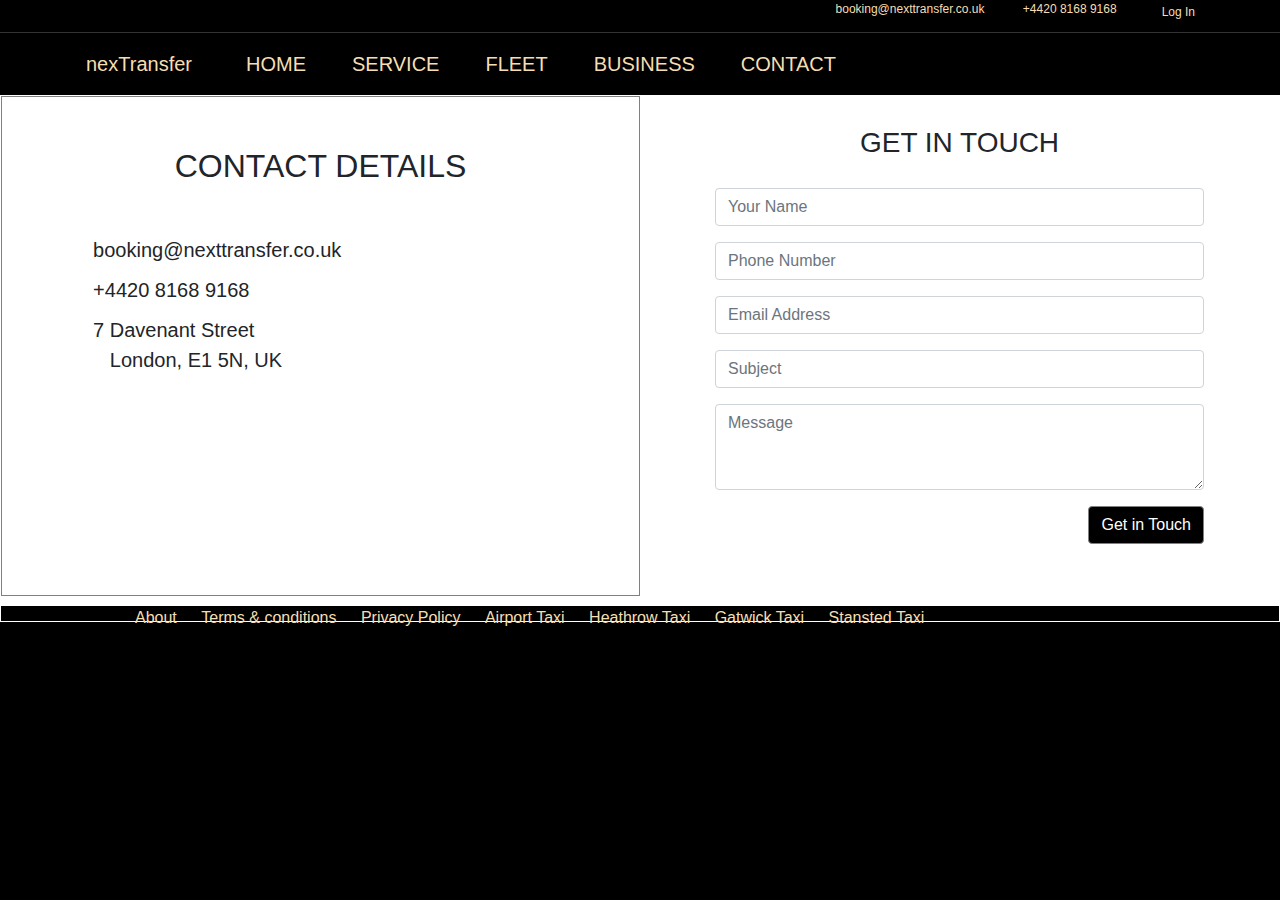
<file: contact.html>
<!DOCTYPE html>
<html lang="en">
  <head>
    <title> next Transfer | Airport Transfer</title>
    <!-- Required meta tags -->
    <meta charset="utf-8">
    <meta name="viewport" content="width=device-width, initial-scale=1, shrink-to-fit=yes"/>
    <meta name="keywords" content="Airport Transfer, Airport Taxi, Heathow Taxi, Gatwick Taxi, Airport Cab"/>
    <meta name="rights" content="Next Transfer" />
    <meta name="description" content="Next Airport Transfer, Call +442081689168 for Airport Transfer | Airpor Taxi for Heathrow, Gatwick, Stansted, City Airpor, London city and near by postcodes"/>
    <!-- Google Font CDN -->
    <link href="https://fonts.googleapis.com/css?family=Cinzel+Decorative" rel="stylesheet">

    <!-- Font Awesom-->
    <link rel="stylesheet" href="https://use.fontawesome.com/releases/v5.5.0/css/all.css" integrity="sha384-B4dIYHKNBt8Bc12p+WXckhzcICo0wtJAoU8YZTY5qE0Id1GSseTk6S+L3BlXeVIU" crossorigin="anonymous">   
    <!-- Bootstrap CSS -->
    <link rel="stylesheet" type="text/css" href="assets/bootstrap-4.1.3/css/bootstrap.min.css">
    <!-- Annimate.css for annimateion  -->
    <link rel="stylesheet" type="text/css" href="assets/styles/animate.css">
     <!-- MiQ iNNOV@TiON styel sheet -->
    <link rel="stylesheet" type="text/css" href="assets/styles/servicestyle.css">
    <link rel="stylesheet" type="text/css" href="assets/styles/pagestyle.css">
  </head>
  
<body>
  <div id="topbar">
    <div class="container">
      <span id="topbarEmail"> <i class="faEmail fas fa-envelope-square"></i> booking@nexttransfer.co.uk</span>  
      <span id="topbarPhone"> <i class="faPhone fas fa-phone"></i> +4420 8168 9168 </span>
      <span id="topbarLogin"> <i class="far fa-user fa-2x"> </i> &nbsp; Log In</span>
      <span id="topbarBook"> <button type="button" class="topbarbtn btn btn-primary .btn-group-justified"> <a href="http://nexttransfer.co.uk/booking.html"></a> Book Online </a> </button> </span>      
    </div> 
  </div>

  <!--Nav Bar -->
  <div id="navWrap" class="container-fluid sticky-top">
  <nav class="navbar navbar-expand-lg navbar-light sticky-top container">
      <a class="navbar-brand" href="https://www.nexttransfer.co.uk">nexTransfer</a>
      <span id="mobileLogin" class="navbar-toggler"> <i class="far fa-user fa-2x"> </i></span>
      <button class="navbar-toggler" type="button" data-toggle="collapse" data-target="#navbarSupportedContent"     aria-controls="navbarSupportedContent" aria-expanded="false" aria-label="Toggle navigation">
        <span class="navbar-toggler-icon"></span>
      </button>
    
      <div class="collapse navbar-collapse" id="navbarSupportedContent">
        <ul class="navbar-nav mr-auto">
          <li class="nav-item active">
            <a class="nav-link" href="https://www.nexttransfer.co.uk"> <span class="menu"> HOME </span>  </a>
          </li>
          <li class="nav-item active">
              <a class="nav-link" href="service.html"><span class="menu"> SERVICE </span> </a>
          </li>
          <li class="nav-item active">
                <a class="nav-link" href="fleet.html"><span class="menu"> FLEET </span> </a>
          </li>
          <li class="nav-item active">
            <a class="nav-link" href="corporate.html"> <span class="menu"> BUSINESS </span> </a>
         </li>
         <li class="nav-item active">
            <a class="nav-link" href="contact.php"> <span class="menu"> CONTACT </span> </a>
         </li> 

        </ul>       
      </div>
    </nav>
  </div id="navWrap" >
<!-- service section-->
<div class="container-fluid service">
  <div class="row">
    
    <div  class="col-md-6" id="row5"> 
        <h2 class="rowh1">CONTACT DETAILS </h2>      
           <div id="cdetails">        
            <div id="cEmail"> 
                <i class="faEmail fas fa-envelope-square"></i> &nbsp; booking@nexttransfer.co.uk
            </div>
            <div id="cPhone">
                <i class="faPhone fas fa-phone"></i> &nbsp; +4420 8168 9168 
            </div>
            <div id="cAddress">
                    <i class="fas fa-envelope-open"></i> &nbsp; 7 Davenant Street <br/>
                   &nbsp; &nbsp;&nbsp;  London, E1 5N, UK
            </div>               
        </div>
       
    </div>
    <div  class="col-md-6" id="cform"> 
            <h3 class="h3style">GET IN TOUCH </h3>
            <?php 
                    include("contactus.php");
                ?>
            
                <div id="error"> 
                    <? echo $error ;
                       echo $successMessage;        
                    ?>
                    </div>
    
                <form method="post">
                    <fieldset class="form-group">
                        <input type="text" class="form-control" id="name" name="name" placeholder="Your Name">
                    </fieldset>
                    <fieldset class="form-group">
                        <input type="number" class="form-control" id="phone" name="phone" placeholder="Phone Number">
                    </fieldset>
                    <fieldset class="form-group">
                       <input type="email" class="form-control" id="email" name="email" placeholder="Email Address">
                    </fieldset>
                    <fieldset class="form-group">
                        <input type="text" class="form-control" id="subject" name="subject" placeholder="Subject">
                    </fieldset>
                    <fieldset class="form-group">
                        <textarea class="form-control" id="content" name="content" placeholder="Message" rows="3"></textarea>
                    </fieldset>
                    <button type="submit" id="submit" class="btn btn-primary">Get in Touch</button>
                </form>
            
    
            
    
            <script type="text/javascript">
    
                $("form").submit( function (e) {
                
                    let error = "" ;
    
                    if ( $("#email").val() == "") {
                        error += "EMAIL is Required <br/>" 
                    }
                    
                    if ( $("#subject").val() == "") {
                        error += "SUBJECT is Required <br/>" 
                    }
    
                    if ( $("#content").val() == "") {
                        error += "CONTENT is Required <br/>" 
                    }
                    if (error !== "") {
    
                    $("#error").html('<div class="alert alert-danger" role="alert"><strong> There are some error(s)</strong><br/>' + error + '</div>');
                        return false;
                    } else {
                        return true;
                    }
                })
    
            </script>
           
    </div>

 
  
<!--footer-->
<footer class="container-fluid cfooter">
  <div class="container">    
      <ul>
        <li> <a href="about.html"> About </a> </li>
        <li> <a href="terms.html"> Terms & conditions </a> </li>
        <li> <a href="privacy.html"> Privacy Policy </a> </li>
        <li> <a href="airport-taxi.html"> Airport Taxi </a> </li>
        <li> <a href="heathrow-taxi.html"> Heathrow Taxi </a> </li>
        <li> <a href="gatwick-taxi.html"> Gatwick Taxi </a> </li>
        <li> <a href="stansted-taxi.html"> Stansted Taxi </a> </li>
      </ul>   
  </div>
</footer>


    <!-- --------------------------------------------------------------------------- -->
    <!-- jQuery first, then Popper.js, then Bootstrap JS -->    
    <script src="https://code.jquery.com/jquery-3.2.1.slim.min.js" integrity="sha384-KJ3o2DKtIkvYIK3UENzmM7KCkRr/rE9/Qpg6aAZGJwFDMVNA/GpGFF93hXpG5KkN" crossorigin="anonymous"></script>
    
    <script src="https://cdnjs.cloudflare.com/ajax/libs/popper.js/1.11.0/umd/popper.min.js" integrity="sha384-b/U6ypiBEHpOf/4+1nzFpr53nxSS+GLCkfwBdFNTxtclqqenISfwAzpKaMNFNmj4" crossorigin="anonymous"></script>
    
    <script type="text/javascript" src="assets/bootstrap-4.1.3/js/bootstrap.min.js"> </script>    
    <!-- //jQuery first, then Popper.js, then Bootstrap JS -->  
    <!-- MiQ JS -->   
    <script type="text/javascript">
    $(document).ready(function(){
    $(window).scroll(function(){
        var scroll = $(window).scrollTop();
        if (scroll > 150) {
          $("#navWrap").css("background" , "#000000");
        } else if (scroll < 150) {
            $("#navWrap").css("background" , "#000000");
        } else{
            $(".navWrap").css("background" , "");  	
        }
    })
  })
    
    </script>
    <!-- MiQ JS -->      
    
</body>
</html>
</file>
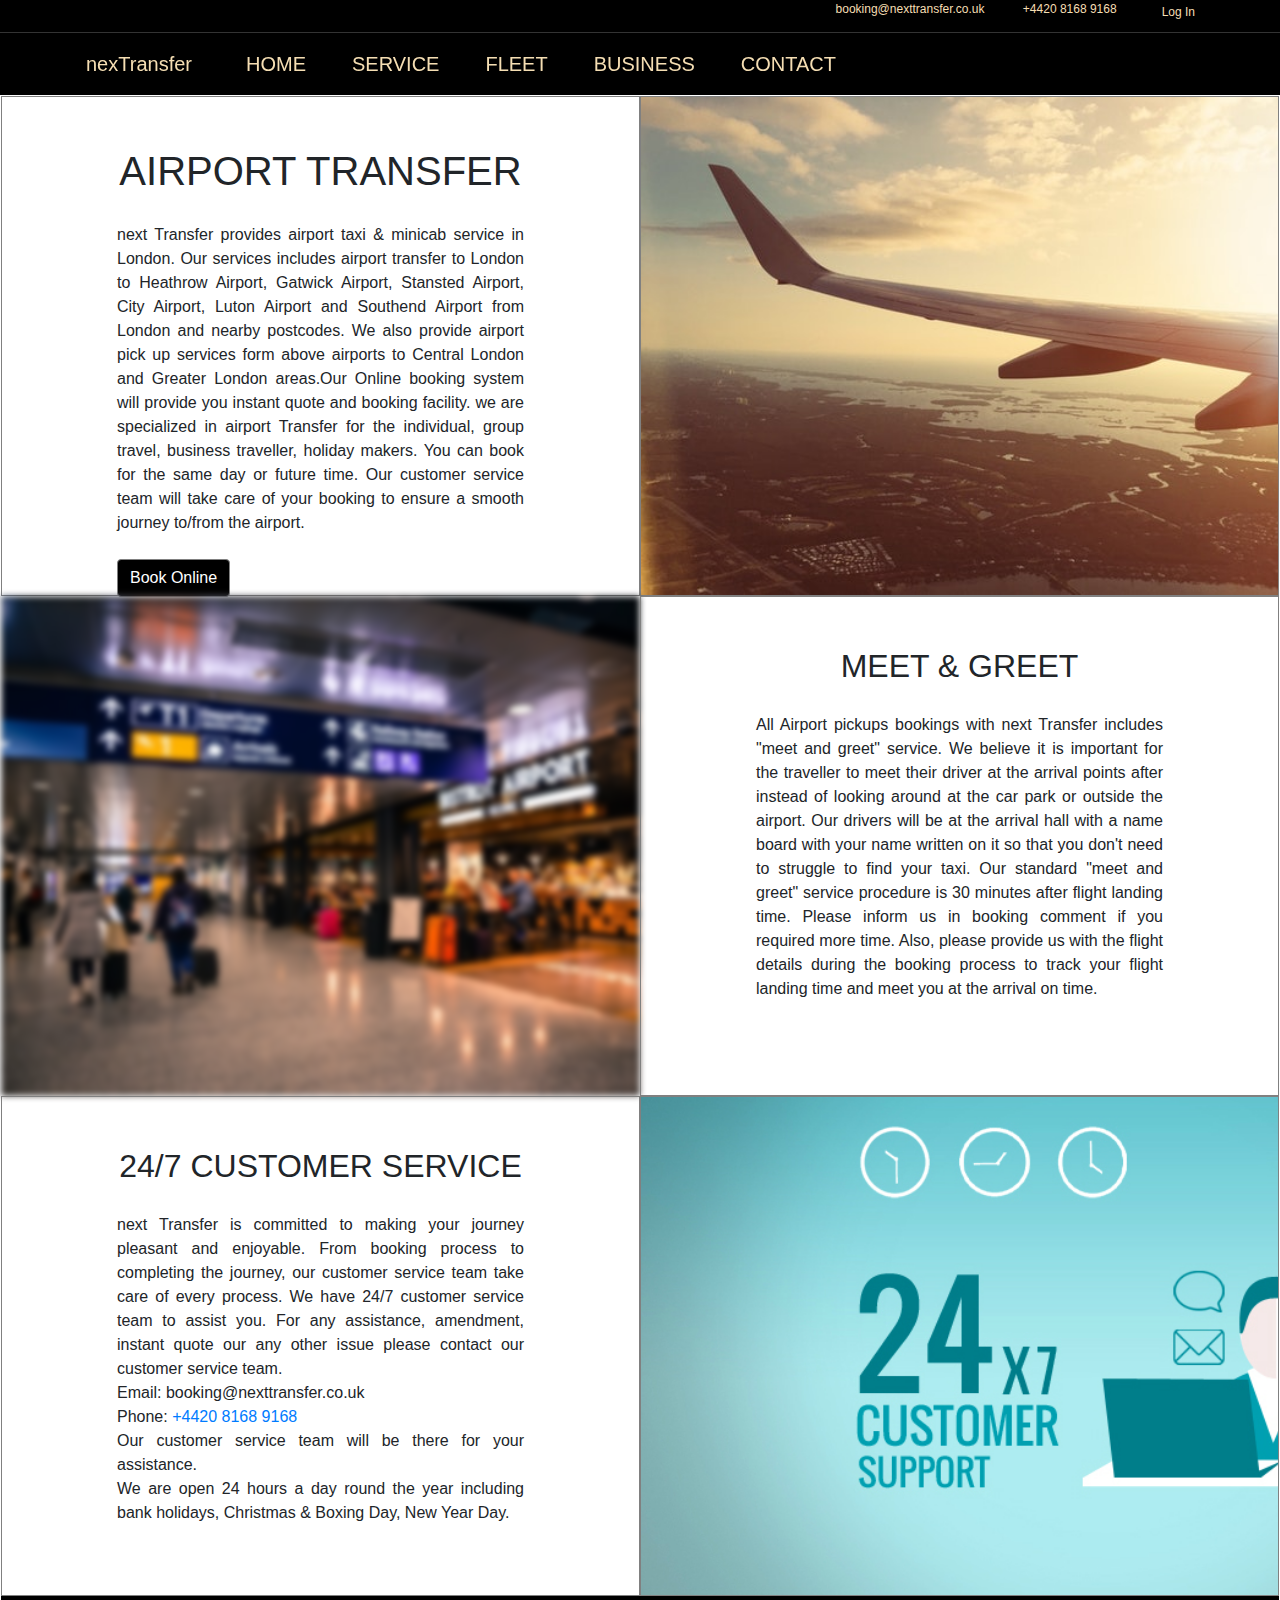
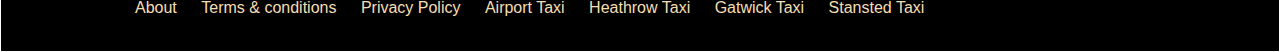
<file: service.html>
<!DOCTYPE html>
<html lang="en">
  <head>
    <title> next Transfer | Airport Transfer</title>
    <!-- Required meta tags -->
    <meta charset="utf-8">
    <meta name="viewport" content="width=device-width, initial-scale=1, shrink-to-fit=yes"/>
    <meta name="keywords" content="Airport Transfer, Airport Taxi, Heathow Taxi, Gatwick Taxi, Airport Cab"/>
    <meta name="rights" content="Next Transfer" />
    <meta name="description" content="Next Airport Transfer, Call +442081689168 for Airport Transfer | Airpor Taxi for Heathrow, Gatwick, Stansted, City Airpor, London city and near by postcodes"/>
    <!-- Google Font CDN -->
    <link href="https://fonts.googleapis.com/css?family=Cinzel+Decorative" rel="stylesheet">

    <!-- Font Awesom-->
    <link rel="stylesheet" href="https://use.fontawesome.com/releases/v5.5.0/css/all.css" integrity="sha384-B4dIYHKNBt8Bc12p+WXckhzcICo0wtJAoU8YZTY5qE0Id1GSseTk6S+L3BlXeVIU" crossorigin="anonymous">   
    <!-- Bootstrap CSS -->
    <link rel="stylesheet" type="text/css" href="assets/bootstrap-4.1.3/css/bootstrap.min.css">
    <!-- Annimate.css for annimateion  -->
    <link rel="stylesheet" type="text/css" href="assets/styles/animate.css">
     <!-- MiQ iNNOV@TiON styel sheet -->
    <link rel="stylesheet" type="text/css" href="assets/styles/servicestyle.css">
  </head>
  
<body>
  <div id="topbar">
    <div class="container">
      <span id="topbarEmail"> <i class="faEmail fas fa-envelope-square"></i> booking@nexttransfer.co.uk</span>
      <span id="topbarPhone"> <i class="faPhone fas fa-phone"></i> +4420 8168 9168 </span>
      <span id="topbarLogin"> <i class="far fa-user fa-2x"> </i> &nbsp; Log In</span>
      <span id="topbarBook"> <button type="button" class="topbarbtn btn btn-primary .btn-group-justified"> <a href="http://nexttransfer.co.uk/booking.html"></a> Book Online </a> </button> </span>      
    </div> 
  </div>

  <!--Nav Bar -->
  <div id="navWrap" class="container-fluid sticky-top">
  <nav class="navbar navbar-expand-lg navbar-light sticky-top container">
      <a class="navbar-brand" href="https://www.nexttransfer.co.uk">nexTransfer</a>
      <span id="mobileLogin" class="navbar-toggler"> <i class="far fa-user fa-2x"> </i></span>
      <button class="navbar-toggler" type="button" data-toggle="collapse" data-target="#navbarSupportedContent"     aria-controls="navbarSupportedContent" aria-expanded="false" aria-label="Toggle navigation">
        <span class="navbar-toggler-icon"></span>
      </button>
    
      <div class="collapse navbar-collapse" id="navbarSupportedContent">
        <ul class="navbar-nav mr-auto">
          <li class="nav-item active">
            <a class="nav-link" href="https://www.nexttransfer.co.uk"> <span class="menu"> HOME </span>  </a>
          </li>
          <li class="nav-item active">
              <a class="nav-link" href="service.html"><span class="menu"> SERVICE </span> </a>
          </li>
          <li class="nav-item active">
                <a class="nav-link" href="fleet.html"><span class="menu"> FLEET </span> </a>
          </li>
          <li class="nav-item active">
            <a class="nav-link" href="corporate.html"> <span class="menu"> BUSINESS </span> </a>
         </li>
         <li class="nav-item active">
            <a class="nav-link" href="contact.php"> <span class="menu"> CONTACT </span> </a>
         </li> 

        </ul>       
      </div>
    </nav>
  </div id="navWrap" >
<!-- service section-->
<div class="container-fluid service">
  <div class="row">
    <div  class="col-md-6" id="row1"> 
        <h1 class="rowh1">AIRPORT TRANSFER </h1>
        <p class="rowText">
          next Transfer provides airport taxi & minicab service in London.  Our services includes airport transfer to London to Heathrow Airport, Gatwick Airport, Stansted Airport, City Airport, Luton Airport and Southend Airport from London and nearby postcodes.  We also provide airport pick up services form above airports to Central London and Greater London areas.Our Online booking system will provide you instant quote and booking facility. we are specialized in airport Transfer for the individual, group travel, business traveller, holiday makers. You can book for the same day or future time. Our customer service team will take care of your booking to ensure a smooth journey to/from the airport. <br/><br/>
          <a href="https://www.nexttransfer.co.uk/booking.html" class="btnLink"> <button type="button" class="serviceBtn btn btn-info"> Book Online </button>  </a>    
        </p>
    </div>
    <div  class="col-md-6" id="row2">   </div>
    <div  class="col-md-6" id="row3">  </div>
    <div  class="col-md-6" id="row4"> 
        <h2 class="rowh1">MEET & GREET</h2>
        <p class="rowText">
            All Airport pickups bookings with next Transfer includes "meet and greet" service. We believe it is important for the traveller to meet their driver at the arrival points after instead of looking around at the car park or outside the airport.  Our drivers will be at the arrival hall with a name board with your name written on it so that you don't need to struggle to find your taxi. Our standard "meet and greet" service procedure is 30 minutes after flight landing time. Please inform us in booking comment if you required more time. Also, please provide us with the flight details during the booking process to track your flight landing time and meet you at the arrival on time. 
        </p>
    </div>
    <div  class="col-md-6" id="row5"> 
        <h2 class="rowh1">24/7 CUSTOMER SERVICE</h2>
        <p class="rowText">
            next Transfer is committed to making your journey pleasant and enjoyable. From booking process to completing the journey, our customer service team take care of every process. We have 24/7 customer service team to assist you. For any assistance, amendment, instant quote our any other issue please contact our customer service team. <br/>
            Email: booking@nexttransfer.co.uk <br/>
            Phone:<a href="tel:+442081689168"> +4420 8168 9168 </a><br/>
            Our customer service team will be there for your assistance. <br/>
            We are open 24 hours a day round the year including bank holidays, Christmas & Boxing Day, New Year Day.
        </p>
    </div>
    <div  class="col-md-6" id="row6">  </div>

  
<!-- Mobie Div -->
<div class="container mobile">
    <h1 id="mobileh1"> Airort Taxi</h1>
    <p>
        next Transfer provides airport taxi & minicab service in London. Our services includes airport transfer to London to Heathrow Airport, Gatwick Airport, Stansted Airport, City Airport, Luton Airport and Southend Airport from London and nearby postcodes. Our Online booking system will provide you instant quote and booking facility. we are specialized in airport Transfer for the individual, group travel, business traveller, holiday makers.
    </p>
    <div id="mobileFooter" class="text-center">
        <ul>
            <li> <a href="about.html"> About </a></li>
            <li> <a href="terms.html"> Terms </a> </li>
            <li> <a href="https://www.nexttransfer.co.uk/booking.html">Book Online </a> </li>
        </ul>
    </div>
</div>
  
<!--footer-->
<footer class="container-fluid clear-top">
  <div class="container">    
      <ul>
        <li> <a href="about.html"> About </a> </li>
        <li> <a href="terms.html"> Terms & conditions </a> </li>
        <li> <a href="privacy.html"> Privacy Policy </a> </li>
        <li> <a href="airport-taxi.html"> Airport Taxi </a> </li>
        <li> <a href="heathrow-taxi.html"> Heathrow Taxi </a> </li>
        <li> <a href="gatwick-taxi.html"> Gatwick Taxi </a> </li>
        <li> <a href="stansted-taxi.html"> Stansted Taxi </a> </li>
      </ul>   
  </div>
</footer>


    <!-- --------------------------------------------------------------------------- -->
    <!-- jQuery first, then Popper.js, then Bootstrap JS -->    
    <script src="https://code.jquery.com/jquery-3.2.1.slim.min.js" integrity="sha384-KJ3o2DKtIkvYIK3UENzmM7KCkRr/rE9/Qpg6aAZGJwFDMVNA/GpGFF93hXpG5KkN" crossorigin="anonymous"></script>
    
    <script src="https://cdnjs.cloudflare.com/ajax/libs/popper.js/1.11.0/umd/popper.min.js" integrity="sha384-b/U6ypiBEHpOf/4+1nzFpr53nxSS+GLCkfwBdFNTxtclqqenISfwAzpKaMNFNmj4" crossorigin="anonymous"></script>
    
    <script type="text/javascript" src="assets/bootstrap-4.1.3/js/bootstrap.min.js"> </script>    
    <!-- //jQuery first, then Popper.js, then Bootstrap JS -->  
    <!-- MiQ JS -->   
    <script type="text/javascript">
    $(document).ready(function(){
    $(window).scroll(function(){
        var scroll = $(window).scrollTop();
        if (scroll > 150) {
          $("#navWrap").css("background" , "#000000");
        } else if (scroll < 150) {
            $("#navWrap").css("background" , "#000000");
        } else{
            $(".navWrap").css("background" , "");  	
        }
    })
  })
    
    </script>
    <!-- MiQ JS -->      
    
</body>
</html>
</file>
<file: assets/styles/servicestyle.css>
/* Miq Css - by Mostafa Iqbal */
/* ***** BODY DEFAULT MARGING PADDING **** */
html, body {
    padding: 0;
    margin: 0;
    background-color: black;
    }
/* topbar */
#topbar {
    width: 100%;
    height: 33px;
    border-bottom: 1px rgb(51, 51, 51) solid;
    font-size: 12px;
    color: wheat;
    text-align: right;    
}

@media only screen and (max-width: 950px) {
    #topbar{
        display: none;
    }
}

#topbarEmail {
    margin-right: 35px;
}  
#topbarBook {
    margin-left: 35px;
    display: none;
}

.topbarbtn,  #topbarbook {
    border-radius: 5px;
    padding: 2px 4px;
    position: relative;
    top: -3px;
}
.topbarbtn a {
    color: white;
    font-size: 12px!important;
}

#topbarLogin {
    margin-left: 35px;
    position: relative;
    top: 3px;
}

/* navbar 
@media screen and (min-device-width: 1060px) and (max-device-width: 2600px) {     
    .navbar {
        margin-left: 25%;
     }
}
@media screen and (min-device-width: 1000px) and (max-device-width: 1030px) {     
    .navbar {
        margin-left: 4%;
     }
}*/

.navbar .navbar-brand {
    color: wheat;
}

.menu {

    font-size: 20px;
    color: wheat;
    margin-left: 30px;
    text-align: center;
}

#mobileLogin {
    color: wheat;
    font-size: 80%;
    
}

.navbar-toggler-icon {
    background-color: wheat;
    font-size: 80%;
}

/* H1 */

/*Booking button */
.btn2 {
    margin-top: 20%;
    background-color: black;
    border: 1px solid gray; 
}
/*Booking mobile margin setup button */
@media only screen and (max-width: 1026px) {
    .btn2 {
        margin-top: 30%;
}
}
.btn2:hover {
    background-color: gray;
    border: 1px solid black;
}
.bookOnline {
    font-size: 25px;    
    color: wheat;
}

.btn2 a:hover {
    text-decoration: none;
}
.delay-2s {
    animation-delay: 2s;
}
/*Service Section*/
.service {
    background-color: white;
    border: 1px solid white;
    
}
@media only screen and (max-width: 1026px) {
    .service {
        display: none;
    }
}
.serviceBtn {
    background-color: black;
    border: 1px solid gray; 
}
.rowh1 {
    text-align: center;
    padding-top: 50px;
}
.rowText {
    padding: 20px 100px 100px 100px;
    text-align: justify;
}
#row1 {
    height: 500px;
    border: 1px solid gray;
}

#row2 {
    height: 500px;
    border: 1px solid gray;
    background-image: url(../../photos/bgimg03.jpeg);
    background-size: cover;
    background-repeat: no-repeat;
}
#row3 {
    height: 500px;
    border: 1px solid gray;
    background-image: url(../../photos/bgimg05.jpeg);
    background-size: cover;
    background-repeat: no-repeat;
    filter: blur(3px);
  -webkit-filter: blur(3px);
}

#row4 {
    height: 500px;
    border: 1px solid gray;
}

#row5 {
    height: 500px;
    border: 1px solid gray;
}

#row6 {
    height: 500px;
    border: 1px solid gray;
    background-image: url(../../photos/bgimg06.jpg);
    background-size: cover;
    background-repeat: no-repeat;
   
}
#row7 {
    height: 500px;
    border: 1px solid gray;
}

#row8 {
    height: 500px;
    border: 1px solid gray;
}
/*Contact Form */
form {
    padding:20px 60px 10px 60px;
}
.h3style {
    text-align: center;
    padding-top: 30px;
}
#submit {
   float: right;
   background-color: black;
   border: 1px solid gray;
}

/*footer serction*/
footer {
    height: 55px;
    background-color:black;
    clear:both;
}
@media only screen and (max-width: 1026px) {
    footer {
    display: none;
}
}

footer ul li {
    display: inline;
   padding: 10px;
   color: wheat;
}
footer ul li a {
    color: wheat;
}
footer ul li a:hover {
    color: wheat;
    text-decoration: none;
    background-color: gray;
}

/*MOBILE DIV */
.mobile {
    margin-top: 150px;
    font-size: 15px;
    color: wheat;
    text-align: justify;
}

@media screen and (min-device-width: 1060px) and (max-device-width: 2600px) {     
    .mobile {
        display: none;
     }
}

#mobileh1 {
    font-size: 150%;
}
#mobileFooter {
    margin-top: 55px;
}

#mobileFooter ul li {
    display: inline;
    margin: 10px;
    text-decoration: none;
    font-size: 10px;
    color: wheat;
}

#mobileFooter ul li a {
    text-decoration: none;
    color: wheat;
}

@media screen and (min-device-width: 750px) and (max-device-width: 1030px) {     
    #mobileFooter {
        margin-top: 130px;
    }
    #mobileFooter ul li {
        font-size: 15px;
    }
}
</file>
<file: assets/styles/pagestyle.css>
/* Miq Css - by Mostafa Iqbal */
/* ***** BODY DEFAULT MARGING PADDING **** */
html, body {
    padding: 0;
    margin: 0;
    background-color: black;    
    }
/* topbar */
#topbar {
    width: 100%;
    height: 33px;
    border-bottom: 1px rgb(51, 51, 51) solid;
    font-size: 12px;
    color: wheat;
    text-align: right;    
}

@media only screen and (max-width: 950px) {
    #topbar{
        display: none;
    }
}

#topbarEmail {
    margin-right: 35px;
}  
#topbarBook {
    margin-left: 35px;
    display: none;
}

.topbarbtn,  #topbarbook {
    border-radius: 5px;
    padding: 2px 4px;
    position: relative;
    top: -3px;
}
.topbarbtn a {
    color: white;
    font-size: 12px!important;
}

#topbarLogin {
    margin-left: 35px;
    position: relative;
    top: 3px;
}

.navbar .navbar-brand {
    color: wheat;
}

.menu {
   
    font-size: 20px;
    color: wheat;
    margin-left: 30px;
    text-align: center;
}

#mobileLogin {
    color: wheat;
    font-size: 80%;
    
}

.navbar-toggler-icon {
    background-color: wheat;
    font-size: 80%;
}
/* Top Bar and NAV Ends Here*/

.serviceBtn {
    font-size: 25px;
    background-color: black;
    border: 1px solid gray; 
}
.serviceBtn:hover {
    background-color: gray;
    border: 1px solid black;
}

/*Contact*/
.about {
    font-family: 'Cormorant', serif;
    font-size: 20px;
    color: wheat;
    text-align: justify;
}
#abouth {
    font-family: 'Cormorant', serif;
    text-align: center;
    margin-top: 50px;
    margin-bottom: 50px;
}
#car3 {
    margin-top: 55px;
    margin-bottom: 50px;
    width: 110%;
}
/*Terms and Conditions*/
.terms {
    color: gray;
}

/*Contact Page*/
#cdetails {
    font-size: 20px;
    margin-left: 65px;
    margin-top: 50px;
}

#cEmail, #cPhone {
    margin-bottom: 10px;
}





/*footer serction*/
.cfooter {
    margin-top: 10px;
    height: 15px;
    background-color:black;
    clear:both;
}
@media only screen and (max-width: 1026px) {
    footer {
    display: none;
}
}

footer ul li {
    display: inline;
   padding: 10px;
   color: wheat;
}
footer ul li a {
    color: wheat;
}
footer ul li a:hover {
    color: wheat;
    text-decoration: none;
    background-color: gray;
}

/*test css*/
</file>
